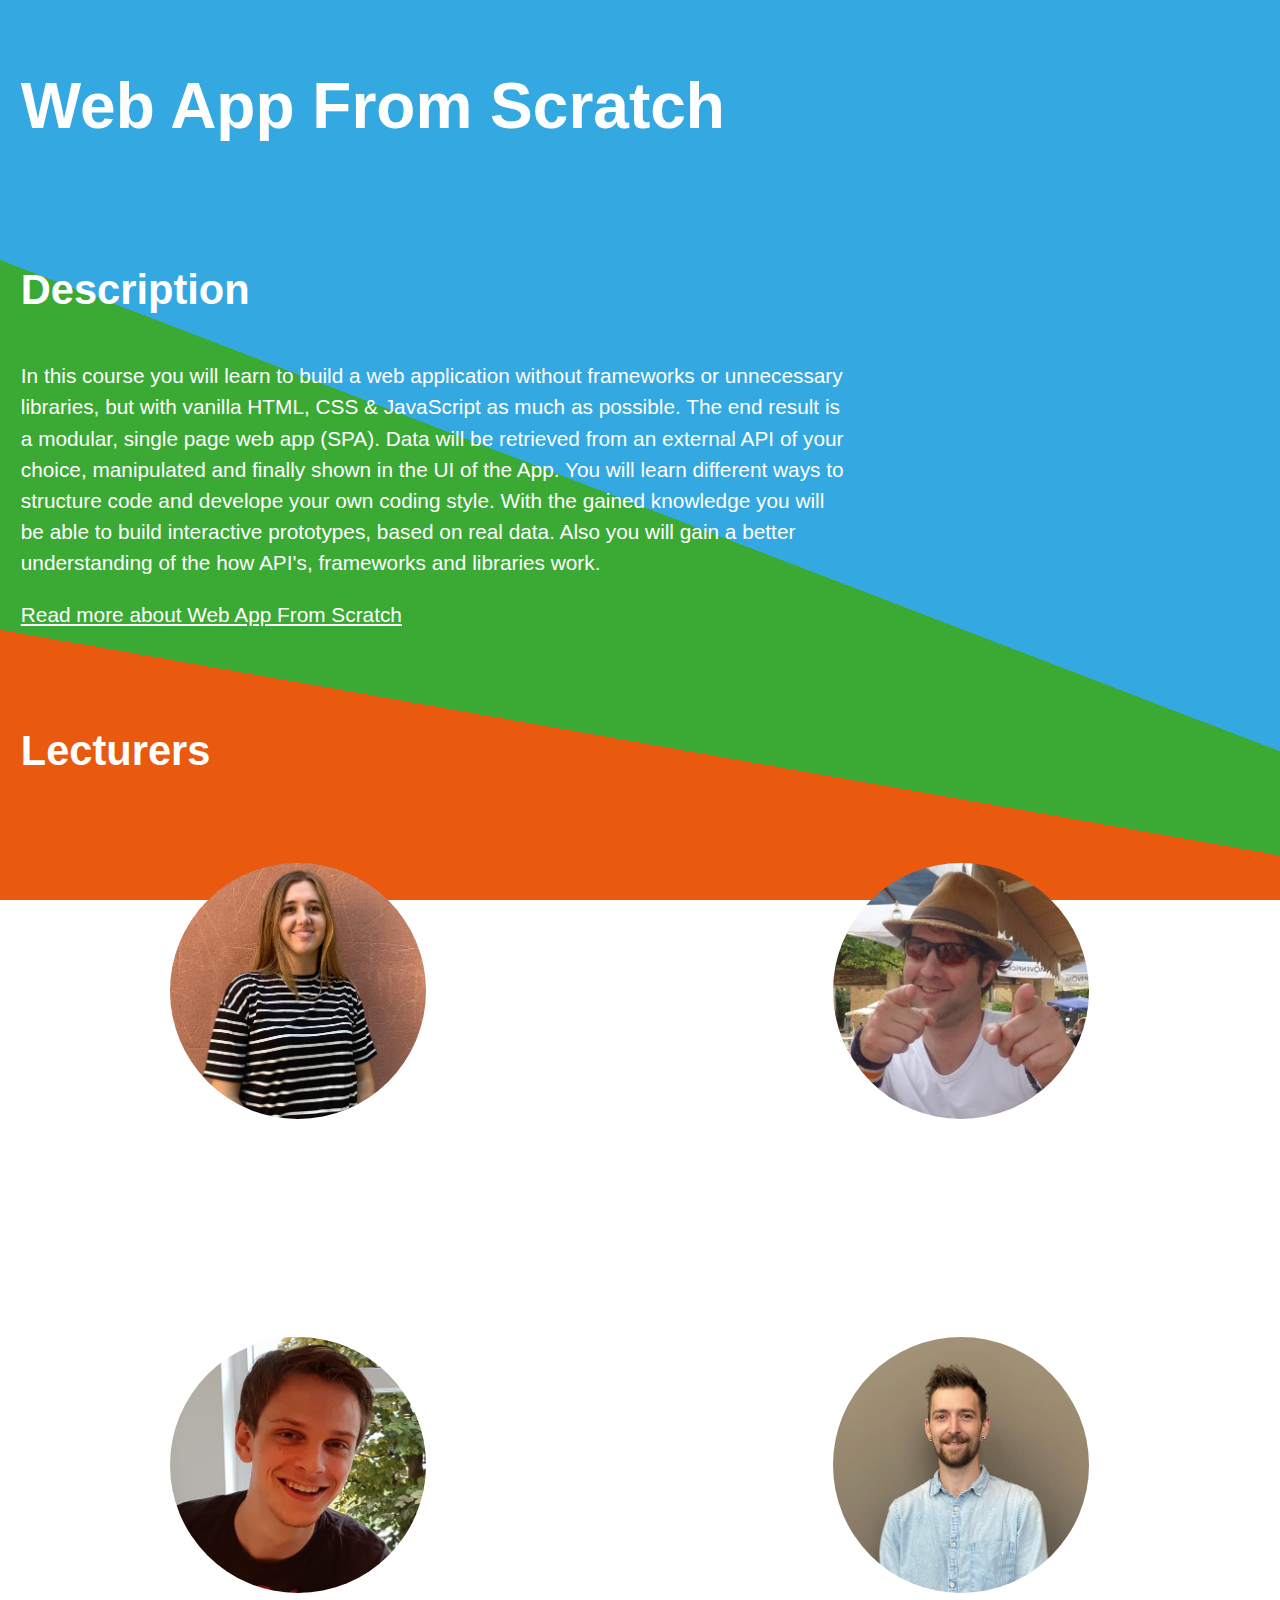
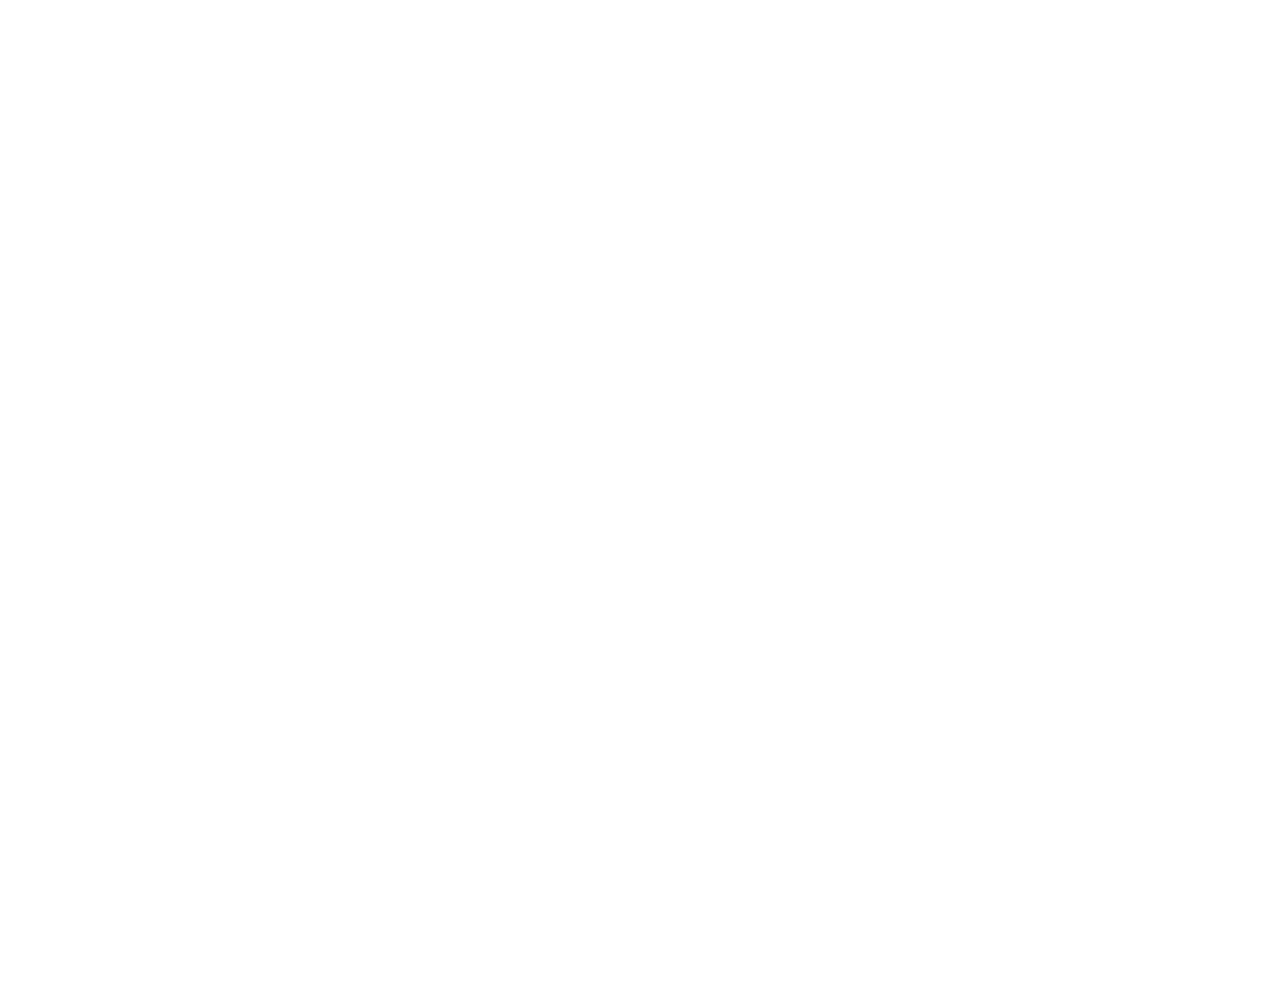
<file: reference/docs/index.html>
<!DOCTYPE html>
<html lang="en">
<head>
  <meta charset="UTF-8">
  <meta name="viewport" content="width=device-width, initial-scale=1.0">
  <meta http-equiv="X-UA-Compatible" content="ie=edge">
  <link rel="shortcut icon" type="image/png" href="img/favicon.png"/>
  <link rel="stylesheet" href="css/generic.css">
  <link rel="stylesheet" href="css/styles.css">
  <title>Web App From Scratch - Minor Web Development - CMD Amsterdam</title>

</head>
<body></body>
  <header>
    <h1>Web App From Scratch</h1>
  </header>
  <main>
    <section id="description">
      <h2>Description</h2>
      <p>
        In this course you will learn to build a web application without frameworks or unnecessary libraries, but with vanilla HTML, CSS & JavaScript as much as possible. The end result is a modular, single page web app (SPA). Data will be retrieved from an external API of your choice, manipulated and finally shown in the UI of the App. You will learn different ways to structure code and develope your own coding style. With the gained knowledge you will be able to build interactive prototypes, based on real data. Also you will gain a better understanding of the how API's, frameworks and libraries work.
      </p>
      <a href="https://github.com/cmda-minor-web/web-app-from-scratch-2021">Read more about Web App From Scratch</a>
    </section>
<!-- 
    <section id="student-work">
      <h2>Student work</h2>
      <ul class="gallery">
        <li><a href=""><img src="img/placeholder.png" alt=""></a></li>
        <li><a href=""><img src="img/placeholder.png" alt=""></a></li>
        <li><a href=""><img src="img/placeholder.png" alt=""></a></li>
      </ul>
    </section> -->

    <section id="lecturers">
      <h2>Lecturers</h2>
      <ul>
        <li>
          <img src="img/suus.png" alt="Suus ten Voorde">
          <a href="https://github.com/solideagency">Suus ten Voorde</a> Lecturer Frontend Development <a href="www.solide.agency">Solide Agency</a>
        </li>

        <li>
          <img src="img/joost.jpg" alt="Wouter van der Heijden">
          <a href="https://github.com/joostf">Joost Faber</a> Lecturer Frontend Devign <a href="https://https://www.cmd-amsterdam.nl/">CMD Amsterdam</a>
        </li>
        
        
        <li>
          <img src="img/robin.png" alt="Robin Frugte">
          <a href="https://github.com/RobinFrugte97">Robin Frugte</a> Student lecturer <a href="https://https://www.cmd-amsterdam.nl/">CMD Amsterdam</a>
        </li>

        <li>
          <img src="img/wouter.png" alt="Wouter van der Heijden">
          <a href="https://github.com/Mokerstier">Wouter van der Heijden</a> Student lecturer <a href="https://https://www.cmd-amsterdam.nl/">CMD Amsterdam</a>
        </li>
      </ul>
    </section>

    <section id="program">
      <h2>Program</h2>
      <p>This course is part of the minor <a href="https://everythingweb.org">Web Development</a>, a semester program at <a href="https://www.cmd-amsterdam.nl/english/">Communication and Multimedia Design</a>, a design bachelor focused on interactive digital products and services. CMD is part of the Faculty of Digital Media and Creative Industries at the <a href="https://www.amsterdamuas.com/">Amsterdam University of Applied Sciences.</a></p>
    </section>

    <section id="conduct">
      <h2>Conduct</h2>
      <p>This course has a <a href="#">Code of Conduct</a>. Anyone interacting with this repository, organisation, or community is bound by it. Staff and students of the Amsterdam University of Applied Sciences (Hogeschool van Amsterdam) are additionally bound by the <a href="https://www.amsterdamuas.com/practical-matters/general/auas/legal-affairs/legal-affairs/regulation-undesirable-conduct/regulation-undesirable-conduct.html#anker-3-complaints-authority">Regulation Undesirable Conduct</a> (Regeling Ongewenst Gedrag).</p>
    </section>

    <footer>
       MIT © CMD Amsterdam, docs and images are CC-BY-4.0.
    </footer>
  </main>
</body>
</html>
</file>
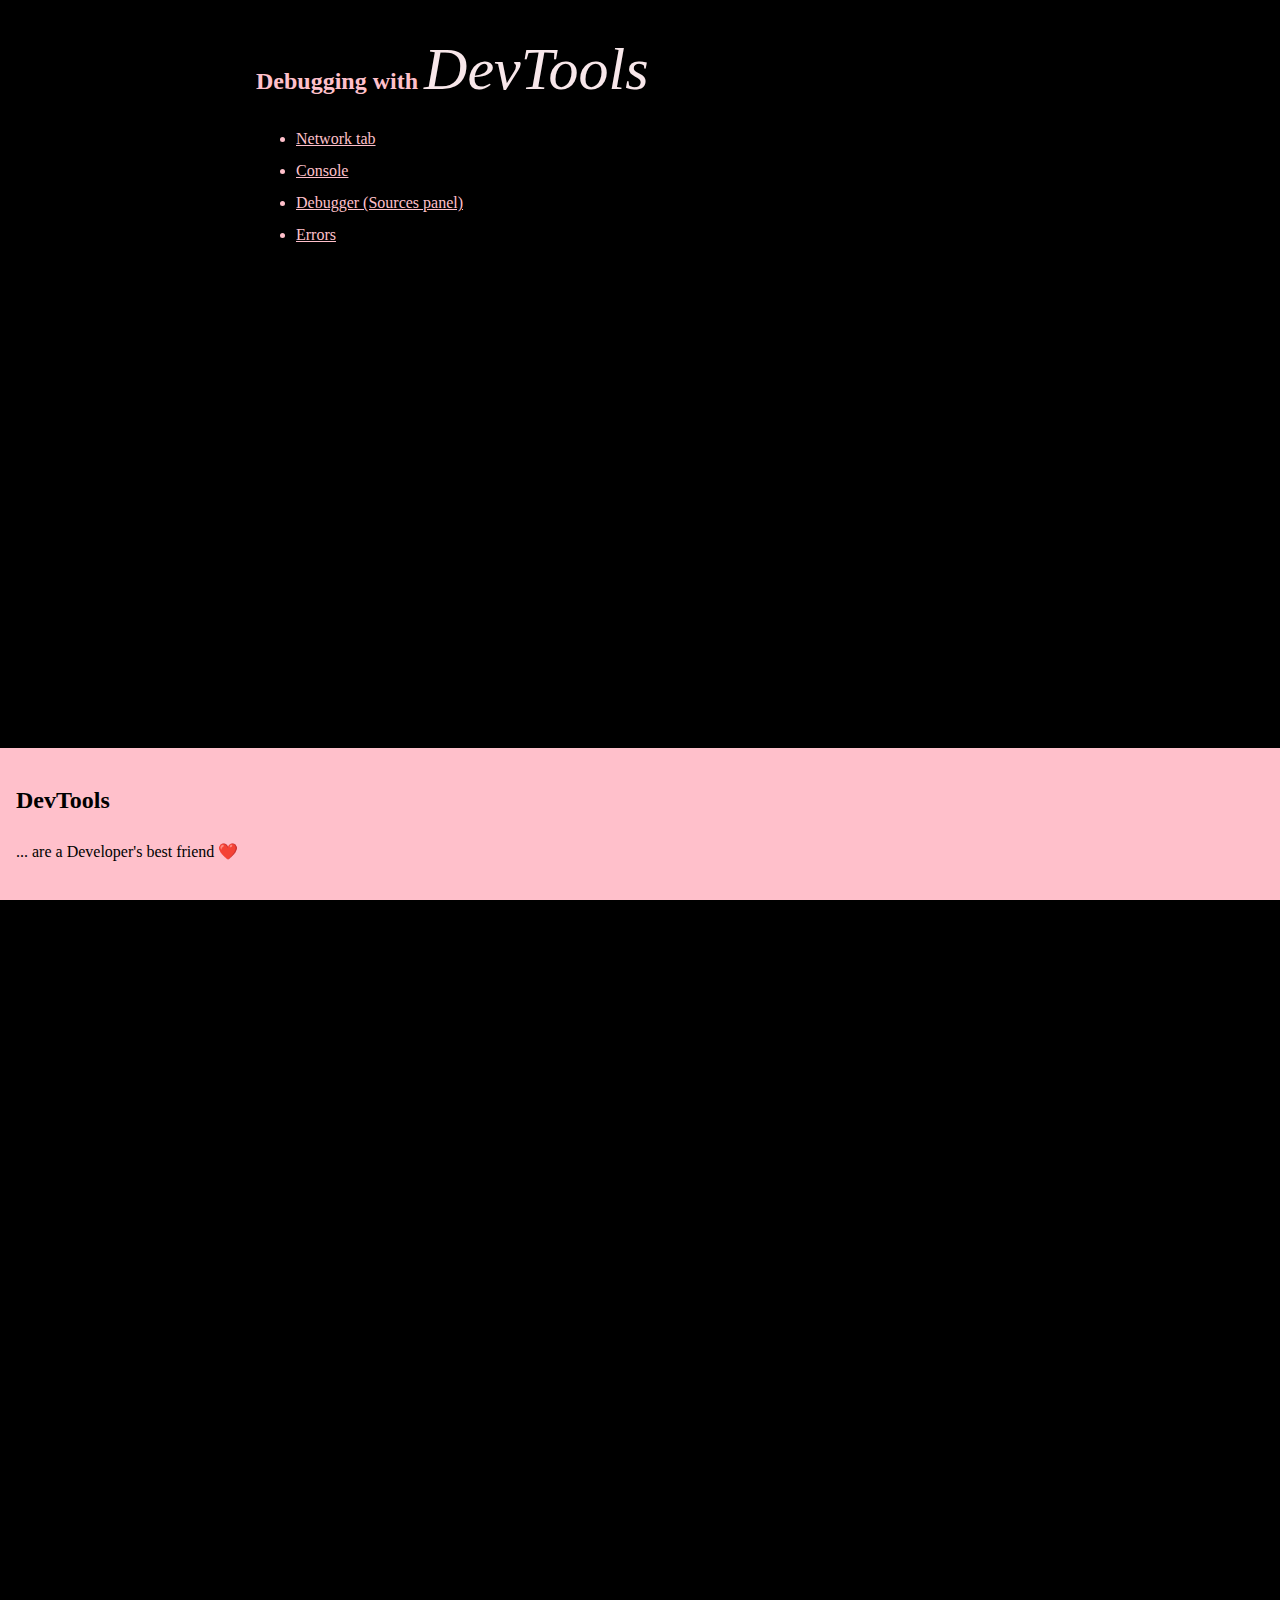
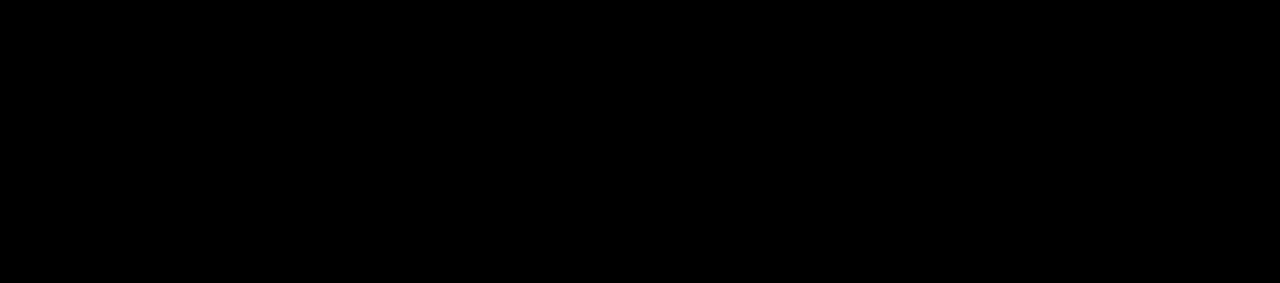
<file: reference/examples/routing-fetching-templating/index.html>
<!DOCTYPE html>
<html lang="nl" dir="ltr">
  <head>
    <meta charset="utf-8">
    <title>Developers</title>

    <link rel="stylesheet" href="static/css/style.css">
  </head>
  <body>


    <main>
      <header id="top">
        <h1>Debugging with <em>DevTools</em></h1>
        <ul>
          <li><a href="#network">Network tab</a></li>
          <li><a href="#console">Console</a></li>
          <li><a href="#debugger">Debugger (Sources panel)</a></li>
          <li><a href="#errors">Errors</a></li>
        </ul>
      </header>




      <!-- HTML will be injected here -->
    </main>

    <div class="wrapper">
      <section data-route="network">
        <h2>Network</h2>

        <p>In general, use the Network panel when you need to make sure that resources are being downloaded or uploaded as expected. The most common use cases for the Network panel are:</p>
        <ul>
          <li>Making sure that resources are actually being uploaded or downloaded at all.</li>
          <li>Inspecting the properties of an individual resource, such as its HTTP headers, content, size, and so on.</li>
        </ul>

        <p>If you're looking for ways to improve page load performance, don't start with the Network panel. There are many types of load performance issues that aren't related to network activity. Start with the Audits panel because it gives you targeted suggestions on how to improve your page.</p>

        <p>From: <a href="https://developers.google.com/web/tools/chrome-devtools/network">developers.google.com</a></p>

        <a href="#top">Back to top</a>
      </section>

      <section data-route="console">
        <h2>Console</h2>
        <p>Web developers often log messages to the Console to make sure that their JavaScript is working as expected. To log a message, you insert an expression like console.log('Hello, Console!') into your JavaScript. When the browser executes your JavaScript and sees an expression like that, it knows that it's supposed to log the message to the Console. </p>
        <p>From: <a href="https://developers.google.com/web/tools/chrome-devtools/console">developers.google.com</a></p>

        <a href="#top">Back to top</a>
      </section>

      <section data-route="debugger">
        <h2>Debugger</h2>
        <p>The console.log() method may get the job done, but breakpoints can get it done faster. A breakpoint lets you pause your code in the middle of its execution, and examine all values at that moment in time. </p>
        <p>From: <a href="https://developers.google.com/web/tools/chrome-devtools/javascript">developers.google.com</a></p>
        <a href="#top">Back to top</a>
      </section>

      <section data-route="errors">
        <h2>Errors</h2>
        <p>Are no fun...</p>
        <a href="#top">Back to top</a>
      </section>
    </div>

    <footer>
      <h2 data-bind="title">DevTools</h2>
      <p data-bind="text">... are a Developer's best friend ❤️</p>
    </footer>

    <script src="static/js/vendor/routie.min.js"></script>
    <script src="static/js/vendor/transparency.min.js"></script>
    <script src="static/js/app.js"></script>
  </body>
</html>
</file>
<file: reference/docs/css/generic.css>
:root {
    --cmd-primary:#FFF;
    --cmd-secondary:#000;
    --minor-one:#34A8E0;
    --minor-two:#E9590E;
    --minor-three:#3AAA34;
}

* {
    box-sizing:border-box;
    scroll-behavior: smooth;
}

html {
    background-color: var(--minor-one);
    background: linear-gradient(10deg, var(--minor-two) 24%, rgba(0,0,0,0) 24%),
                linear-gradient(21deg, var(--minor-three) 46%, var(--minor-one) 46%);
    background-size: cover;
    background-attachment: fixed;
    font-family: "Open sans", Helvetica, Sans-Serif;
    font-size: 1.3em;
    line-height: 1.5em;
    color: var(--cmd-primary);
    padding:0;
    margin:0;
}
body {
    overflow-x:hidden;
    padding:0;
    margin:0;
    transition:all .25s;
}
h1, h2 {
    font-size: 1.6em;
    position:relative;
}
a {
    color: var(--cmd-primary);
}
a:hover, a:focus,  summary:hover,  summary:focus{
    background: var(--cmd-primary);
    color: var(--cmd-secondary);
}
pre {
    overflow-x: hidden;
}
q {
    display: block;
    margin: 1em 0;
    font-size: 1.1em;
    font-style: italic;
}
p {
	hyphens: auto;
	hyphenate-limit-lines: 2;
	-webkit-hyphenate-limit-before: 3;
	-webkit-hyphenate-limit-after: 2;
	hyphenate-limit-chars: 6 3 2;
	hyphenate-limit-zone: 2em;
	hyphenate-limit-last: always;
}
abbr {
	hyphens: none;
}
i {
	font-style: normal;
}
ul {
  list-style: none;
  padding-left:0

}

/*
  Header met het logo en de titel
*/
body p {
    max-width:40em;

}
body > header{
    padding: 1rem;
}
body > header h1 {
    padding-top:1rem;
    line-height: 2;
}
svg {
    margin-top: .5rem;
}
/* main */
main {
    transition: transform .25s ease-in;
}
main > header {
    max-width:30em;
}
section {
    position: relative;
    padding:1rem;
    display:flex;
    flex-direction:column;
    align-items:flex-start;
}

/* footer */
footer {
    padding: 1em;
    border-radius: 0.2em;
    overflow-x: hidden;
    margin-top: 4em;
    color: var(--cmd-primary);
}
footer h2 {
    padding:.2em .3em;
    background-color: var(--cmd-primary);
    color:#000;
    display:inline-block;
}
footer h3 {
    margin-left: 2em;
}
footer p {
    max-width: 30em;
}
footer a {
    color: var(--cmd-primary);
}
footer img {
    background: white;
    padding: 0.6em;
    margin: 0;
}
footer img[title="wd"] {
    width: 10.1em;
    filter: brightness(1);
}
footer img[title="cmd"] {
    width: 6.19em;
}
footer img[title="hva"] {
    width: 12em;    
}
</file>
<file: reference/docs/css/styles.css>
h1 {
  font-size: 5vw;
  margin:0;
}
h1 em {
  font-size:2rem;
  display:block
}
h2 {
  font-size: 2em;
  margin-top: 1.5em;
}
section > ul {
  display: flex;
  justify-content: space-between;
  list-style-type: none;
  padding: 0;
  margin: 0 -1rem;
}

section > ul li {
  display: flex;
  flex-direction: column;
  align-items: center;
  margin: 1rem;
}

ul img {
  border: 2px solid var(--light);
  margin-top: 2em;
  margin-bottom: 2em;
}
img {
  max-width: 100%;
}
section#lecturers ul { 
  flex-wrap:wrap;
  
}
section#lecturers li {
  width:45%;
  text-align:center;
}

section#lecturers img {
  border-radius: 100%;
  margin-right: 1em;
  width:20vw;
}
section#lecturers a {
  white-space:nowrap;
}
article {
  margin: 2em -2rem;
  background-color:rgba(255,255,255,.1);
  padding:2rem
}

.examples img {
  max-width: 25vh;
}
body > footer {
  font-style: italic;
}
footer h4 {
  margin-bottom: .25rem;
}
footer a {
  position: relative;
  padding-left: 2.5rem
}
footer a svg {
  position: absolute;
  left:0;
  top: 0;
  transform:scale(.6) translateY(-.65rem);
  margin-bottom: .25rem;
  stroke:rgba(255,255,255,.6)
}
article footer {
  display:flex;
  flex-direction: column;
}
</file>
<file: reference/examples/routing-fetching-templating/static/css/style.css>
* {
  box-sizing: border-box;
}
html {
  margin: 0;
  padding: 0;
  font: 100% / 200% 'Trebuchet MS';
}
body {
  font-size: 1em;
  padding: 0;
  margin: 0;
  color: pink;
  background-color: #000;
  max-width: 50em;
  margin: 0 auto 100em;
}
main {
  padding: 1em;
  display: flex;
}
main header {
  width: 100%;
}
main article {
  transform: translate(1rem, 2rem);
}
h1 {
  width: 100%;
  font-size: 1.5em;
  line-height: 1.25;
}
h1 em {
  font-size: 2.5em;
  color: #f8e7ea;
  font-weight: normal;
}
article h2 {
  position: absolute;
  left: -666em;
}
a {
  color: pink;
}
div.wrapper {
  position: relative;

  background-color: pink;
}
section {
  padding: 1rem;
  color: #000;
  opacity: 0;
  transition: 0.25s;
  position: absolute;
  width: 100%;
  top: 0;
  left: 0;
}
section.active {
  opacity: 1;
}
section a {
  color: #000;
}
section[data-route='network'] {
  background-color: #efb399;
}
section[data-route='console'] {
  background-color: #d17249;
}
section[data-route='debugger'] {
  background-color: #bdffbe;
}
section[data-route='errors'] {
  background-color: #78cc50;
}
article {
  border-width: 1px 0;
  margin: 1rem;
}

img {
  height: 20vw;
}
footer {
  background-color: pink;
  color: #000;
  position: fixed;
  bottom: 0;
  left: 0;
  width: 100vw;
  padding: 1rem;
}
</file>
